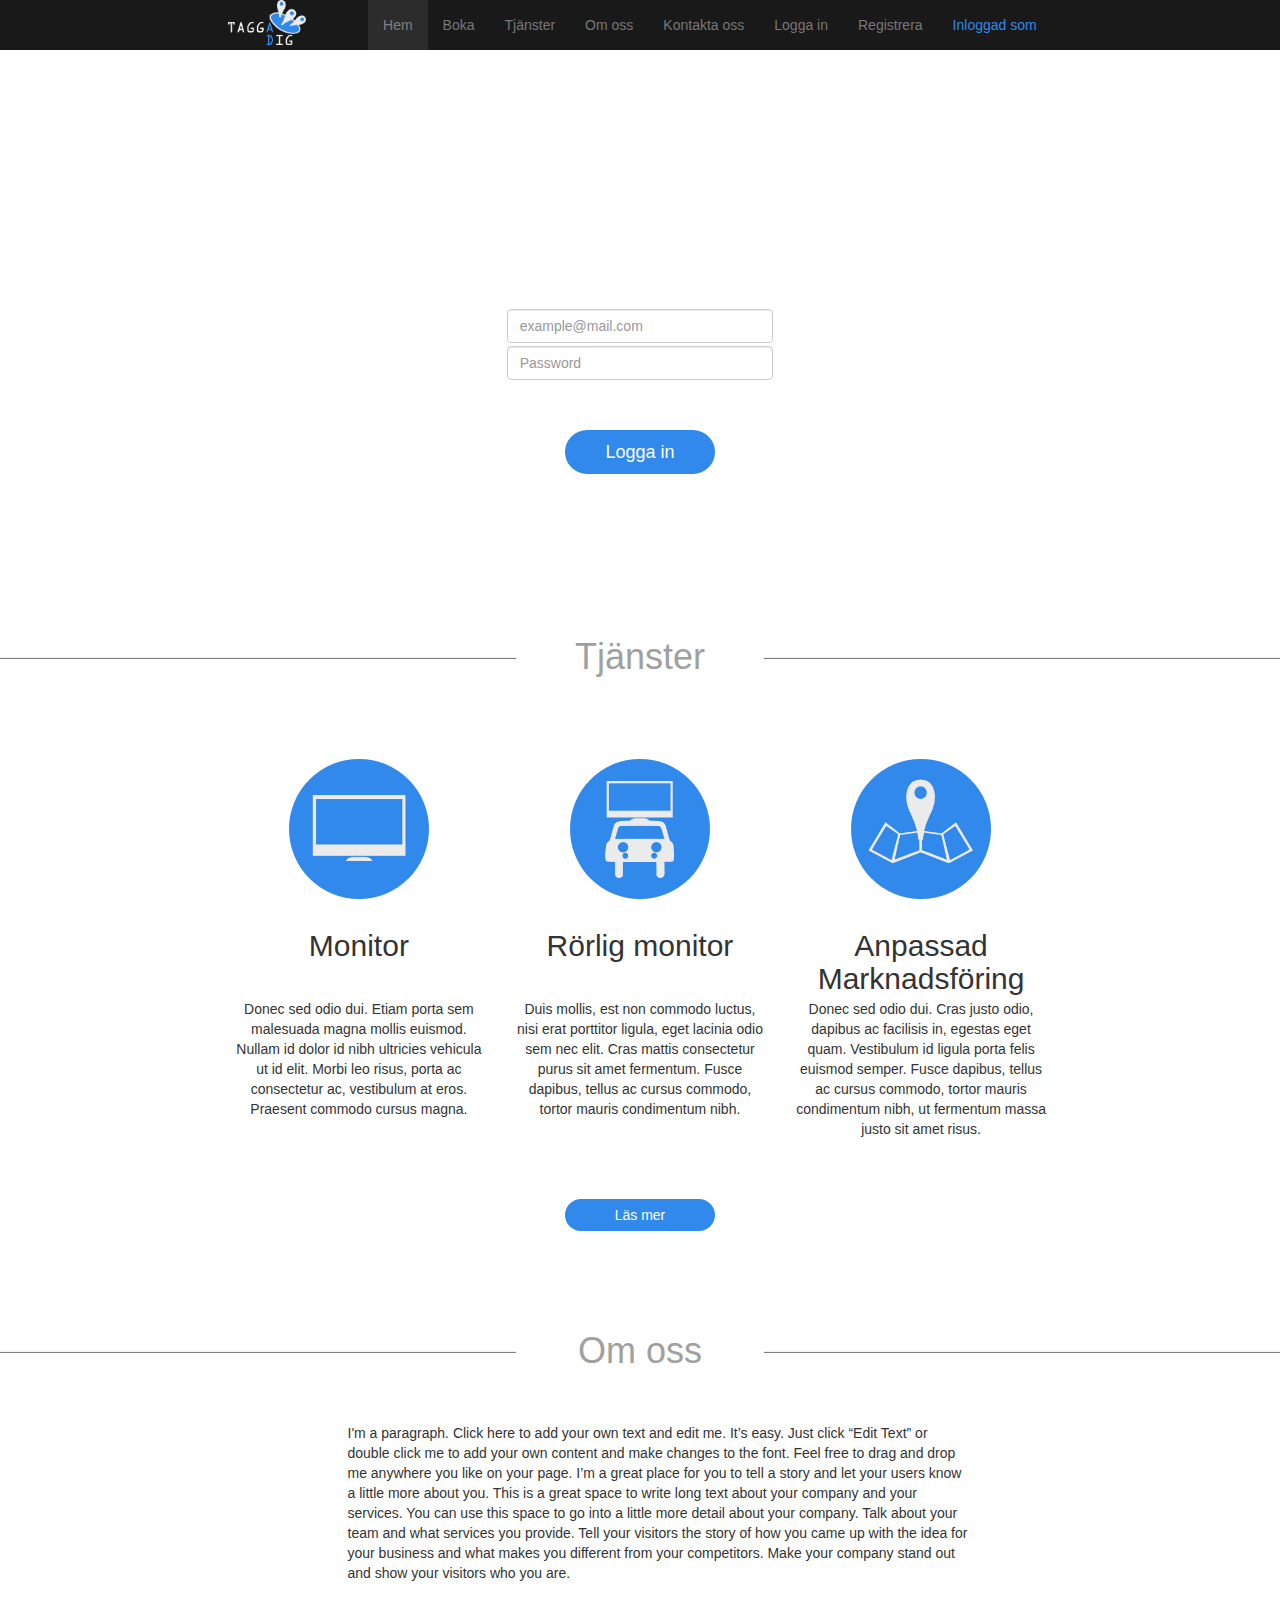
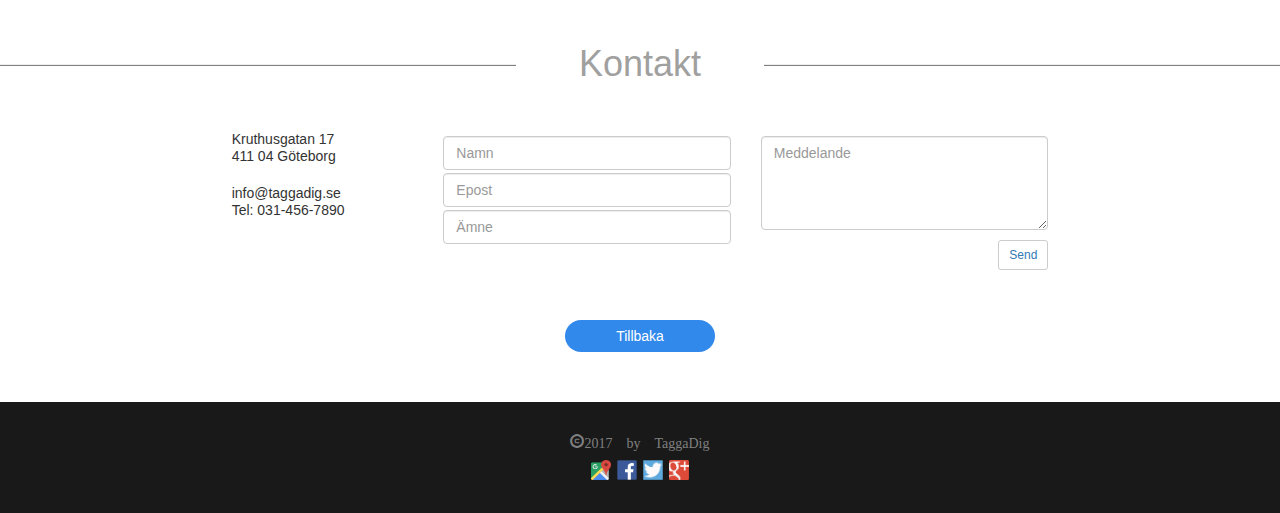
<file: index.html>
<!DOCTYPE html>

<html>
<head>

<link rel="stylesheet" href="https://maxcdn.bootstrapcdn.com/bootstrap/3.3.7/css/bootstrap.min.css" integrity="sha384-BVYiiSIFeK1dGmJRAkycuHAHRg32OmUcww7on3RYdg4Va+PmSTsz/K68vbdEjh4u" crossorigin="anonymous">
 <meta charset="utf-8">
<meta name="viewport" content="witdth=devicewidth, initial-scale=1">
<link type="text/css" rel="stylesheet" href=".\style\stylesheet.css"/>
<link rel="shortcut icon" type="image/x-icon" href=".\img\Head_Logo.ico" />
<script src="https://ajax.googleapis.com/ajax/libs/jquery/3.1.1/jquery.min.js"></script>
<link rel="stylesheet" href=".\jquery-ui\jquery-ui.min.css">
<script src=".\external\jquery\jquery.js"></script>
<script src=".\jquery-ui\jquery-ui.min.js"></script>
	<title>TaggaDig</title>

</head>
<body>
<div class="container-fluid no-padding">

      <!-- Static navbar -->
      <header class="background-grey">
      <nav class="navbar navbar-default no-background no-border">
      <div class="col-md-2">
      </div>
        <div class="col-md-8 container-fluid" >
          <div class="navbar-header">
            <button type="button" class="navbar-toggle collapsed" data-toggle="collapse" data-target="#navbar" aria-expanded="false" aria-controls="navbar">
              <span class="sr-only">Toggle navigation</span>
              <span class="icon-bar"></span>
              <span class="icon-bar"></span>
              <span class="icon-bar"></span>
            </button>
            <a href="#"><img id="logo" src=".\img\Logo.png"></a>
          </div>
          <div id="navbar" class="navbar-collapse collapse" aria-expanded="false" style="height: 1px;">
            <ul class="nav navbar-nav navbar-right">
              <li class="button active2"><a href="#">Hem</a></li>
              <li class="button"><a href="#">Boka</a></li>
              <li class="button"><a href="#">Tjänster</a></li>
              <li class="button"><a href="#">Om oss</a></li>
              <li class="button"><a href="#">Kontakta oss</a></li>
              <li class="button"><a class="login" href="#">Logga in</a></li>
              <li id="register"><a href="#">Registrera</a></li>
              <li><a class="username-header" href="#">Inloggad som</a></li>
            </ul>
          </div><!--/.nav-collapse -->
        </div>
        <div class="col-md-2">
        </div>
          </nav>
          </header>

          <div class="background-image">
          <div class="jumbotron">
        <div class="row">
        <h2 class="white no-margin">LÅT OSS TA HAND OM DIN</h2>
        <h2 id="second-heading-jumbotron" class="white no-margin">MARKNADSFÖRING</h2>
        </div>
        <p> </p>
        <div class="row">
        <div class="col-md-4 col-sm-3"></div>
        <div id="login-placeholder">
        <div class="align-center col-md-4 col-sm-6" id="login-background">
          <div class="col-md-12">
           <input type="text" class="form-control" placeholder="example@mail.com">
           <input type="text" class="form-control" placeholder="Password" style="margin-top: 3px">
          </div>
        <button id="login-frontpage" class="button btn btn-lg btn-primary button-style login">Logga in<a  href="#" role="button"></a></button>
      </div>
    </div>
        <div class="col-md-4 col-sm-3"></div>
        </div>
        <p> </p>
        </div>
      </div>


          <div class="align-center row margin-top-bottom">

          <!--Columnsizes-->
          <div class="col-md-5 col-sm-4 col-xs-3 no-margin o-padding"><hr class="divider2"></div>
          <div class="col-md-2 col-sm-4 col-xs-6">
          	<h1 id="tjänster" class="divider-text">Tjänster</h1>
          </div>
          <div class="col-md-5 col-sm-4 col-xs-3 no-margin o-padding"><hr class="divider2"></div>
          </div>
          </div>

          <div class="row align-center">
            <div class="col-md-2"></div>
            <div class="col-md-8">
           <div class="col-md-4">
          <img class="rounded-circle" src=".\img\Monitor.jpg" alt="Generic placeholder image" width="140" height="140">
          <h2 class="header-style">Monitor</h2>
          <p>Donec sed odio dui. Etiam porta sem malesuada magna mollis euismod. Nullam id dolor id nibh ultricies vehicula ut id elit. Morbi leo risus, porta ac consectetur ac, vestibulum at eros. Praesent commodo cursus magna.</p>

        </div><!-- /.col-lg-4 -->
        <div class="col-md-4">
          <img class="rounded-circle" src=".\img\CarMonitor.jpg" alt="Generic placeholder image" width="140" height="140">
          <h2 class="header-style">Rörlig monitor</h2>
          <p>Duis mollis, est non commodo luctus, nisi erat porttitor ligula, eget lacinia odio sem nec elit. Cras mattis consectetur purus sit amet fermentum. Fusce dapibus, tellus ac cursus commodo, tortor mauris condimentum nibh.</p>
        </div><!-- /.col-lg-4 -->
        <div class="col-md-4">
          <img class="rounded-circle" src=".\img\Map.jpg" alt="Generic placeholder image" width="140" height="140">
          <h2 class="header-style">Anpassad Marknadsföring</h2>
          <p>Donec sed odio dui. Cras justo odio, dapibus ac facilisis in, egestas eget quam. Vestibulum id ligula porta felis euismod semper. Fusce dapibus, tellus ac cursus commodo, tortor mauris condimentum nibh, ut fermentum massa justo sit amet risus.</p>
        </div><!-- /.col-lg-4 -->
      </div>
        <div class="col-md-2"></div>
      </div>
      <div class="row align-center">
        <button class="button btn btn-primary button-style">Läs mer<a href="#"></a></button>
      </div>

      <div class="align-center row margin-top-bottom">
          <!--Columnsizes-->
          <div class="col-md-5 col-sm-4 col-xs-3 no-margin o-padding"><hr class="divider2"></div>
          <div class="col-md-2 col-sm-4 col-xs-6">
            <h1 id="om-oss" class="divider-text">Om oss</h1>
          </div>
          <div class="col-md-5 col-sm-4 col-xs-3 no-margin o-padding"><hr class="divider2"></div>
        </div>

          <div class="row">
            <div class="col-md-3">
           </div>

             <div class="col-md-6 section-margin">
              <p>I'm a paragraph. Click here to add your own text and edit me. It’s easy. Just click “Edit Text” or double click me to add your own content and make changes to the font. Feel free to drag and drop me anywhere you like on your page. I’m a great place for you to tell a story and let your users know a little more about you.
              This is a great space to write long text about your company and your services. You can use this space to go into a little more detail about your company. Talk about your team and what services you provide. Tell your visitors the story of how you came up with the idea for your business and what makes you different from your competitors. Make your company stand out and show your visitors who you are.</p>
            </div>
             <div class="col-md-3">
            </div>
            </div>

          <div class="row align-center margin-top-bottom">
          <!--Columnsizes-->
         <div class="col-md-5 col-sm-4 col-xs-3 no-margin o-padding"><hr class="divider2"></div>
          <div class="col-md-2 col-sm-4 col-xs-6">
            <h1 id="kontakt" class=" divider-text">Kontakt</h1>
          </div>
          <div class="col-md-5 col-sm-4 col-xs-3 no-margin o-padding"><hr class="divider2"></div>
        </div>


        <section class="section-margin">

          <section class="row">
            <div class="col-md-2"></div>
            <div class="col-md-2">
              <p style="font-size: 14px; line-height: 50%;">Kruthusgatan 17</p>
              <p style="font-size: 14px; line-height: 50%;">411 04 Göteborg</p>
              <br>
              <p style="font-size: 14px; line-height: 50%;">info@taggadig.se</p>
              <p style="font-size: 14px; line-height: 50%;">Tel: 031-456-7890</p>
            </div>
            <div class="col-md-3">
             <input type="text" class="form-control" placeholder="Namn">
             <input type="text" class="form-control" placeholder="Epost" style="margin-top: 3px">
             <input type="text" class="form-control" placeholder="Ämne" style="margin-top: 3px">
           </div>
           <div class="col-md-3 col-sm-12">
            <textarea class="form-control" rows="4" placeholder="Meddelande"></textarea>
            <button class="button btn btn-default btn-sm" style="margin-top: 10px; float: right;" ><a href="#" role="button">Send</a></button>
          </div>
            <div class="col-md-2"></div>
          </section>
          <section class="row align-center">
            <div>
              <button class="button btn btn-primary button-style">Tillbaka<a href="#" role="button"></a></button>
            </div>
          </section>
        </section>

        </div><!--/.container-fluid -->

          <footer class="footer background-grey">
          <div class="tagga">
            <p class="glyphicon glyphicon-copyright-mark">2017 by TaggaDig</p>
            </div>
          <div class="socialLogo" >
            <a href="https://www.google.se/maps/place/G%C3%B6teborg/@57.701646,11.6128242,10z/data=!3m1!4b1!4m5!3m4!1s0x464f8e67966c073f:0x4019078290e7c40!8m2!3d57.70887!4d11.97456?hl=sv"><img src=".\img\Google_Maps_logo.png"></a>
            <a href="https://facebook.com/"><img src=".\img\Facebook_logo.png"></a>
            <a href="https://twitter.com/"><img src=".\img\Twitter_logo.png"></a>
            <a href="https://plus.google.com/"><img src=".\img\Google_Plus_logo.png"></a>
          </div>
    	 </footer>

                 <div id="registerform" title="REGISTRERING">
                   <form>
                     <fieldset>
                      <label>Förnamn:</label>
                      <br>
                      <input type="text" name="firstName" value="" placeholder="Förnamn"/><br>
                      <br>
                      <br>
                      <label>Efternamn:</label>
                      <br>
                      <input type="text" name="lastName" value="" placeholder="Efternamn"/><br>
                      <br>
                      <br>
                      <label>Email:</label>
                      <br>
                      <input type="text" name="email" value="" placeholder="Epost" /><br>
                      <br>
                      <br>
                      <label>Telefonnr:</label>
                      <br>
                      <input type="text" name="phoneNumber" value="" placeholder="Telefonnr"/><br>
                      <br>
                      <br>
                      <label>Företagsnamn:</label>
                      <br>
                      <input type="text" name="businessName" value="" placeholder="Företagsnman"/><br>
                      <br>
                      <br>
                      <label>Lösenord:</label>
                      <br>
                      <input type="text" name="password" value="" placeholder="Lösenord"/><br>
                      <br>
                      <label>Upprepa lösenord:</label>
                      <br>
                      <input type="text" name="password" value="" placeholder="Lösenord"/><br>
                      <br>
                      <br>
                      <label>Beskrivning:</label>
                      <br>
                      <input type="text" id="desc" name="description" value="" placeholder="Beskrivning" /><br>
                      <br>
                      <br>
                      <label>Fil uppladdning</label>
                      <br>
                      <input type="file" id="myFile">
                      <br>
                      <br>
                      <br>
                 <button type="button">Registrera</button>
                 </fieldset>
                 </form>
                 </div>




<script src="https://maxcdn.bootstrapcdn.com/bootstrap/3.3.7/js/bootstrap.min.js" integrity="sha384-Tc5IQib027qvyjSMfHjOMaLkfuWVxZxUPnCJA7l2mCWNIpG9mGCD8wGNIcPD7Txa" crossorigin="anonymous"></script>
<script src=".\script\mainscript.js"></script>
<script src=".\script\map-script.js"></script>
</body>
</html>
</file>
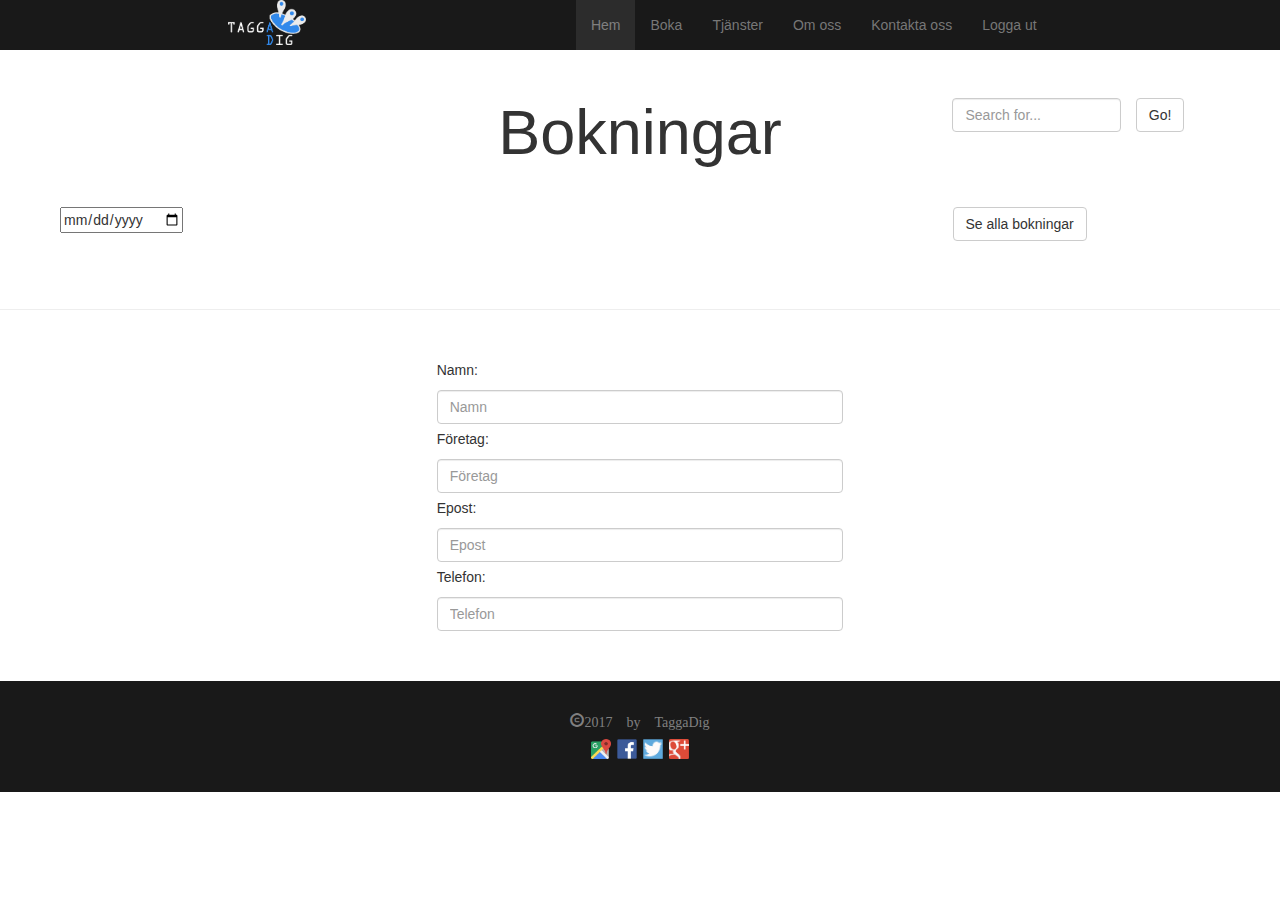
<file: admin.html>
<!DOCTYPE html>

<html>
<head>
  <link rel="stylesheet" href="https://maxcdn.bootstrapcdn.com/bootstrap/3.3.7/css/bootstrap.min.css" integrity="sha384-BVYiiSIFeK1dGmJRAkycuHAHRg32OmUcww7on3RYdg4Va+PmSTsz/K68vbdEjh4u" crossorigin="anonymous">
   <meta charset="utf-8">
  <meta name="viewport" content="witdth=devicewidth, initial-scale=1">
  <link type="text/css" rel="stylesheet" href=".\style\stylesheet.css"/>
  <link rel="shortcut icon" type="image/x-icon" href=".\img\Head_Logo.ico" />
  	<title>TaggaDig</title>
</head>
<body>

<div class="container-fluid no-padding">
  <!-- Static navbar -->
  <header class="background-grey">
  <nav class="navbar navbar-default no-background no-border">
  <div class="col-md-2">
  </div>
    <div class="col-md-8 container-fluid" >
      <div class="navbar-header">
        <button type="button" class="navbar-toggle collapsed" data-toggle="collapse" data-target="#navbar" aria-expanded="false" aria-controls="navbar">
          <span class="sr-only">Toggle navigation</span>
          <span class="icon-bar"></span>
          <span class="icon-bar"></span>
          <span class="icon-bar"></span>
        </button>
        <a href="#"><img id="logo" src=".\img\Logo.png"></a>
      </div>
      <div id="navbar" class="navbar-collapse collapse" aria-expanded="false" style="height: 1px;">
        <ul class="nav navbar-nav navbar-right">
          <li class="active2"><a href=".\mainpage.html">Hem</a></li>
          <li><a href="boka-page.html">Boka</a></li>
          <li><a href="#">Tjänster</a></li>
          <li><a href="#">Om oss</a></li>
          <li><a href="#">Kontakta oss</a></li>
          <li><a href="#">Logga ut</a></li>
        </ul>
      </div><!--/.nav-collapse -->
    </div>
    <div class="col-md-2">
    </div>
      </nav>
      </header>

 <section class="jumbotron" id="bokningar">
 	<div class="row">

 	<div class="col-md-4">
 	</div>

 	<div class="col-md-4 align-center">

    		<h1 class=" form-signin-heading no-margin">Bokningar</h1>
    </div>

    <div class="col-md-1">
    </div>

    <div>

        <button class="btn btn-default no-margin" type="button">Go!</button>


	<div style="text-align: left" class="col-md-2">
	<input type="text" class="form-control" placeholder="Search for...">
	</div>
</div>
	</div><!--row-->
    <br>
    <br>
	<div class="row">
	<div class="col-md-3">
		<input type="date">
	</div>

	<div class="col-md-6">
	</div>

	<div class="btn-group col-md-3">
    <button type="button" class="btn btn-default bokningarna">Se alla bokningar</button>
  </div>

	</div><!--row-->
</section>

<div>
<hr class="linje">
</div>

      <section class="row margin-top-bottom">
            <div class="col-md-4">
            </div>
             <div class="col-md-4">
             <p>Namn:</p>
              <input type="text" class="form-control" placeholder="Namn">
              <p style="padding-top: 5px">Företag:</p>
              <input type="text" class="form-control" placeholder="Företag" style="margin-top: 3px">
              <p style="padding-top: 5px">Epost:</p>
              <input type="text" class="form-control" placeholder="Epost" style="margin-top: 3px">
              <p style="padding-top: 5px">Telefon:</p>
              <input type="text" class="form-control" placeholder="Telefon" style="margin-top: 3px">
            </div>
            <div class="col-md-4"></div>
      </section>
</div> <!-- container -->


<footer class="footer background-grey">
<div class="tagga">
  <p class="glyphicon glyphicon-copyright-mark">2017 by TaggaDig</p>
  </div>
<div class="socialLogo" >
  <a href="https://www.google.se/maps/place/G%C3%B6teborg/@57.701646,11.6128242,10z/data=!3m1!4b1!4m5!3m4!1s0x464f8e67966c073f:0x4019078290e7c40!8m2!3d57.70887!4d11.97456?hl=sv"><img src=".\img\Google_Maps_logo.png"></a>
  <a href="https://facebook.com/"><img src=".\img\Facebook_logo.png"></a>
  <a href="https://twitter.com/"><img src=".\img\Twitter_logo.png"></a>
  <a href="https://plus.google.com/"><img src=".\img\Google_Plus_logo.png"></a>
</div>
</footer>



<script src="https://code.jquery.com/jquery-3.1.1.min.js"></script>
<script src="https://maxcdn.bootstrapcdn.com/bootstrap/3.3.7/js/bootstrap.min.js" integrity="sha384-Tc5IQib027qvyjSMfHjOMaLkfuWVxZxUPnCJA7l2mCWNIpG9mGCD8wGNIcPD7Txa" crossorigin="anonymous"></script>
</body>
</html>
</file>
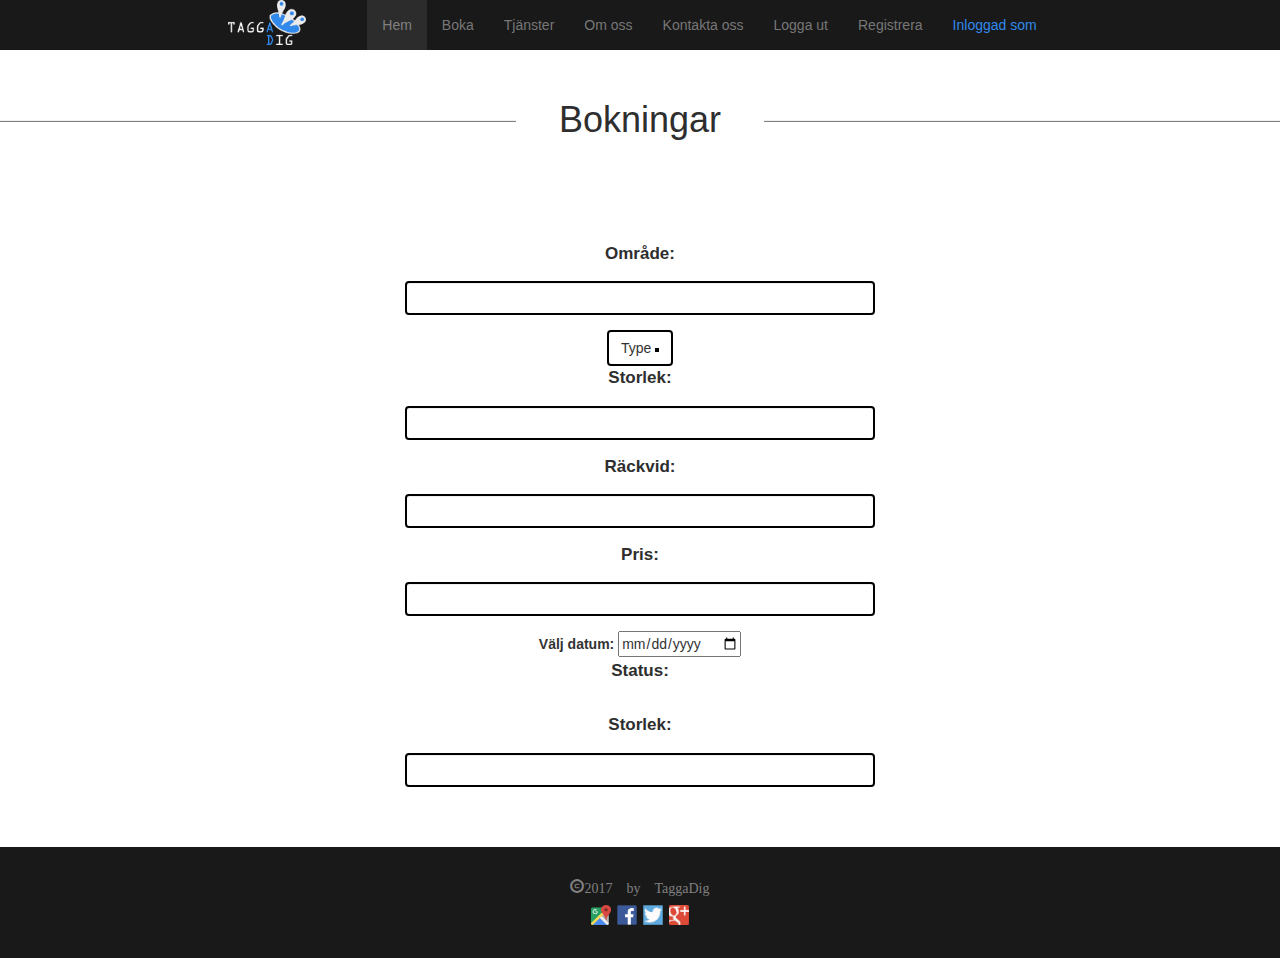
<file: bokningsformulär.html>
<!DOCTYPE html>

<html>
<head>
  <link rel="stylesheet" href="https://maxcdn.bootstrapcdn.com/bootstrap/3.3.7/css/bootstrap.min.css" integrity="sha384-BVYiiSIFeK1dGmJRAkycuHAHRg32OmUcww7on3RYdg4Va+PmSTsz/K68vbdEjh4u" crossorigin="anonymous">
   <meta charset="utf-8">
  <meta name="viewport" content="witdth=devicewidth, initial-scale=1">
  <link type="text/css" rel="stylesheet" href=".\style\stylesheet.css"/>
  <link rel="shortcut icon" type="image/x-icon" href=".\img\Head_Logo.ico" />
  <script src="https://ajax.googleapis.com/ajax/libs/jquery/3.1.1/jquery.min.js"></script>
  <link rel="stylesheet" href=".\jquery-ui\jquery-ui.min.css">
  <script src=".\external\jquery\jquery.js"></script>
  <script src=".\jquery-ui\jquery-ui.min.js"></script>
  	<title>TaggaDig</title>
</head>
<body class="booking-background">

<div class="container-fluid no-padding">
  <!-- Static navbar -->
  <header class="background-grey">
  <nav class="navbar navbar-default no-background no-border">
  <div class="col-md-2">
  </div>
    <div class="col-md-8 container-fluid" >
      <div class="navbar-header">
        <button type="button" class="navbar-toggle collapsed" data-toggle="collapse" data-target="#navbar" aria-expanded="false" aria-controls="navbar">
          <span class="sr-only">Toggle navigation</span>
          <span class="icon-bar"></span>
          <span class="icon-bar"></span>
          <span class="icon-bar"></span>
        </button>
        <a href="#"><img id="logo" src=".\img\Logo.png"></a>
      </div>
      <div id="navbar" class="navbar-collapse collapse" aria-expanded="false" style="height: 1px;">
        <ul class="nav navbar-nav navbar-right">
          <li class="button active2"><a href="#">Hem</a></li>
          <li class="button"><a href="#">Boka</a></li>
          <li class="button"><a href="#">Tjänster</a></li>
          <li class="button"><a href="#">Om oss</a></li>
          <li class="button"><a href="#">Kontakta oss</a></li>
          <li class="button"><a class="login" href="#">Logga ut</a></li>
          <li id="register"><a href="#">Registrera</a></li>
          <li><a class="username-header" href="#">Inloggad som</a></li>
        </ul>
      </div><!--/.nav-collapse -->
    </div>
    <div class="col-md-2">
    </div>
      </nav>
      </header>

<div class="align-center row margin-top-bottom">
          <!--Columnsizes-->
          <div class="col-md-5 col-sm-4 col-xs-3 no-margin o-padding"><hr class="divider2"></div>
          <div class="col-md-2 col-sm-4 col-xs-6">
            <h1 id="tjänster" class="divider-text" style="color: #2E2E2E">Bokningar</h1>
          </div>
          <div class="col-md-5 col-sm-4 col-xs-3 no-margin o-padding"><hr class="divider2"></div>
</div>


<div class="container"> <!--/mina Tabeller-->
<div class="col-md-3"></div>

<div class="col-md-6 ramForBooking transparent-background">
<div class="form-group">
  <label><p class="textSize">Område:</p></label>
  <input type="text" class="form-control borderField">
</div>

<!-- Single button -->
<div class="btn-group">
  <button type="button" class="btn btn-default dropdown-toggle borderField" data-toggle="dropdown" aria-haspopup="true" aria-expanded="false">Type <span class="caret borderField"></span>
  </button>
  <ul class="dropdown-menu borderField">
    <li><a href="#">Display</a></li>
    <li><a href="#">Mobile</a></li>
  </ul>
</div>

<div class="form-group">
  <label><p class="textSize">Storlek:</p></label>
  <input type="text" class="form-control borderField">
</div>

<div class="form-group">
  <label><p class="textSize">Räckvid:</p></label>
  <input type="text" class="form-control borderField">
</div>

<div class="form-group">
  <label><p class="textSize">Pris:</p></label>
  <input type="text" class="form-control borderField">
</div>

<div>
<label for="meeting">Välj datum:</label>
<input id="meeting" type="date"/>
</div>

<div class="form-group">
  <label><p class="textSize">Status:</p></label>
</div>



<div class="form-group">
  <label><p class="textSize">Storlek:</p></label>
  <input type="text" class="form-control borderField">
</div>

</div> <!--/col-md-6-->

<div class="col-md-3"></div>


</div> <!--/mina Tabeller-->



<footer class="footer background-grey">
<div class="tagga">
  <p class="glyphicon glyphicon-copyright-mark">2017 by TaggaDig</p>
  </div>
<div class="socialLogo" >
  <a href="https://www.google.se/maps/place/G%C3%B6teborg/@57.701646,11.6128242,10z/data=!3m1!4b1!4m5!3m4!1s0x464f8e67966c073f:0x4019078290e7c40!8m2!3d57.70887!4d11.97456?hl=sv"><img src=".\img\Google_Maps_logo.png"></a>
  <a href="https://facebook.com/"><img src=".\img\Facebook_logo.png"></a>
  <a href="https://twitter.com/"><img src=".\img\Twitter_logo.png"></a>
  <a href="https://plus.google.com/"><img src=".\img\Google_Plus_logo.png"></a>
</div>
</footer>


</div> <!-- container -->


                <div id="registerform" title="REGISTRERING">
                  <form>
                    <fieldset>
                     <label>Förnamn:</label>
                     <br>
                     <input type="text" name="firstName" value="" placeholder="Förnamn"/><br>
                     <br>
                     <br>
                     <label>Efternamn:</label>
                     <br>
                     <input type="text" name="lastName" value="" placeholder="Efternamn"/><br>
                     <br>
                     <br>
                     <label>Email:</label>
                     <br>
                     <input type="text" name="email" value="" placeholder="Epost" /><br>
                     <br>
                     <br>
                     <label>Telefonnr:</label>
                     <br>
                     <input type="text" name="phoneNumber" value="" placeholder="Telefonnr"/><br>
                     <br>
                     <br>
                     <label>Företagsnamn:</label>
                     <br>
                     <input type="text" name="businessName" value="" placeholder="Företagsnman"/><br>
                     <br>
                     <br>
                     <label>Lösenord:</label>
                     <br>
                     <input type="text" name="password" value="" placeholder="Lösenord"/><br>
                     <br>
                     <label>Upprepa lösenord:</label>
                     <br>
                     <input type="text" name="password" value="" placeholder="Lösenord"/><br>
                     <br>
                     <br>
                     <label>Beskrivning:</label>
                     <br>
                     <input type="text" id="desc" name="description" value="" placeholder="Beskrivning" /><br>
                     <br>
                     <br>
                     <label>Fil uppladdning</label>
                     <br>
                     <input type="file" id="myFile">
                     <br>
                     <br>
                     <br>
                <button type="button">Registrera</button>
                </fieldset>
                </form>
                </div>




<script src="https://maxcdn.bootstrapcdn.com/bootstrap/3.3.7/js/bootstrap.min.js" integrity="sha384-Tc5IQib027qvyjSMfHjOMaLkfuWVxZxUPnCJA7l2mCWNIpG9mGCD8wGNIcPD7Txa" crossorigin="anonymous"></script>
<script src=".\script\mainscript.js"></script>
<script src=".\script\map-script.js"></script>
<script type="text/javascript">
  $(document).ready(function() {
    $("#book").on('input', function() {
      console.log("funkar");
      $("#box").append("<p>testar</p>");


    });

    // väljer datum
    //


  });
  </script>

</body>
</html>
</file>
